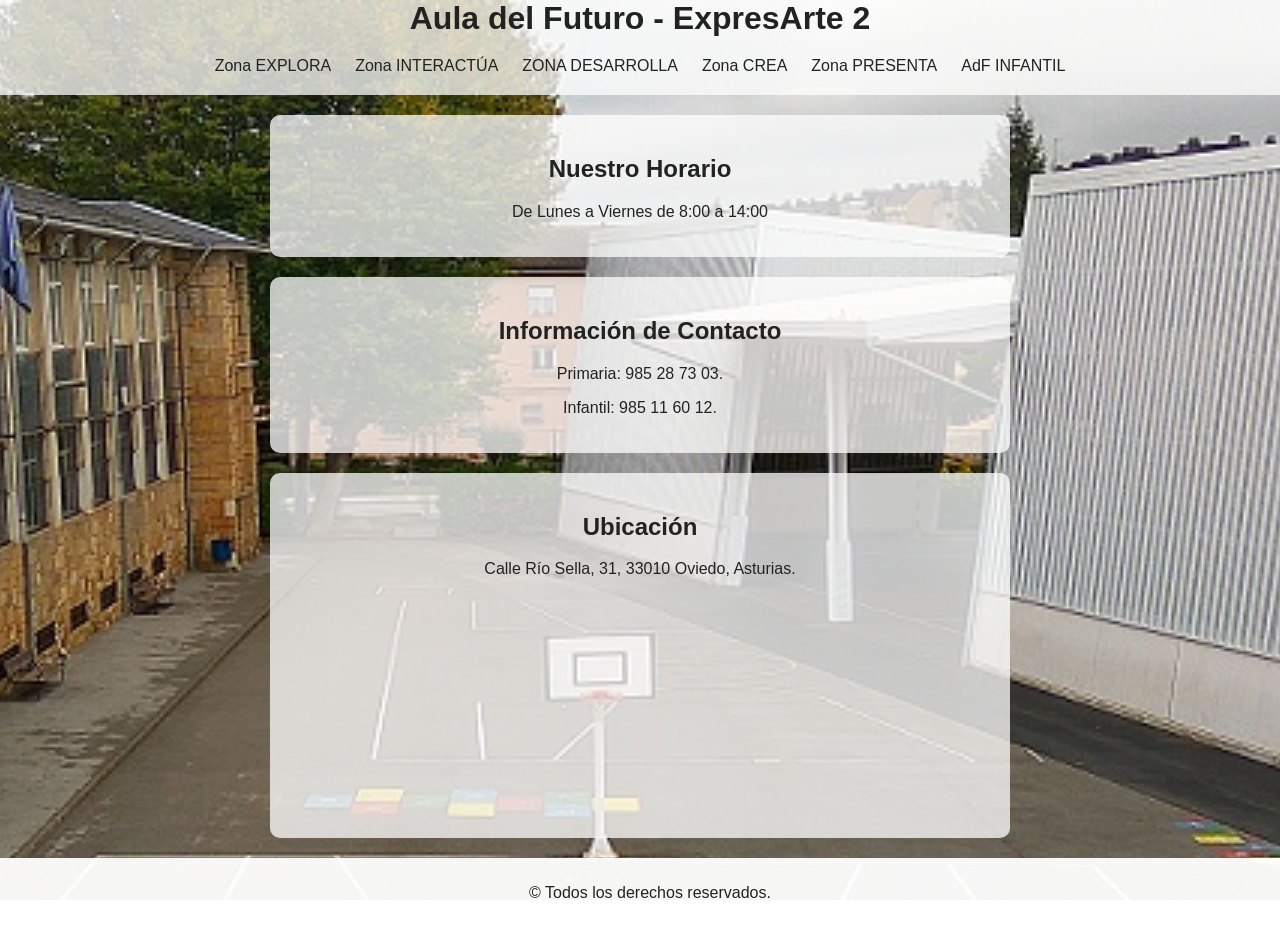
<file: index.html>
<!DOCTYPE html>
<html lang="en">
<head>
    <meta charset="UTF-8">
    <meta name="viewport" content="width=device-width, initial-scale=1.0">
    <title>Indice</title>
    <link rel="stylesheet" href="../css/index.css">
</head>
<body>
    <h1>Aula del Futuro - ExpresArte 2</h1>
    <nav>
        <a href="../html/z_explora.html">Zona EXPLORA</a>
        <a href="../html/z_Interactua.html">Zona INTERACTÚA</a>
        <a href="../html/desarrolla.html">ZONA DESARROLLA</a>
        <a href="../html/crea.html">Zona CREA</a>
        <a href="../html/presenta.html">Zona PRESENTA</a>
        <a href="../html/infantil.html">AdF INFANTIL</a>
    </nav>
    <main>
        <section>
            <article class="Horario">
            <h2>Nuestro Horario</h2>
            <p>De Lunes a Viernes de 8:00 a 14:00</p>
            </article>
            
            <article class="Contacto">
                <h2>Información de Contacto</h2>
                <p>Primaria: 985 28 73 03.</p>
                <p>Infantil: 985 11 60 12.</p>
            </article>
            <article class="Ubicacion">
                <h2>Ubicación</h2>
                <p>Calle Río Sella, 31, 33010 Oviedo, Asturias.</p>
                 <iframe 
                    src="https://www.google.com/maps?q=Calle+Río+Sella+31+Oviedo+Asturias&output=embed"
                    width="300" 
                    height="220" 
                    style="border:0;" 
                    allowfullscreen="" 
                    loading="lazy">
                </iframe>
            </article>
        </section>
    </main>
    <footer><p>&copy; Todos los derechos reservados.</p></footer>
</body>
</html>
</file>
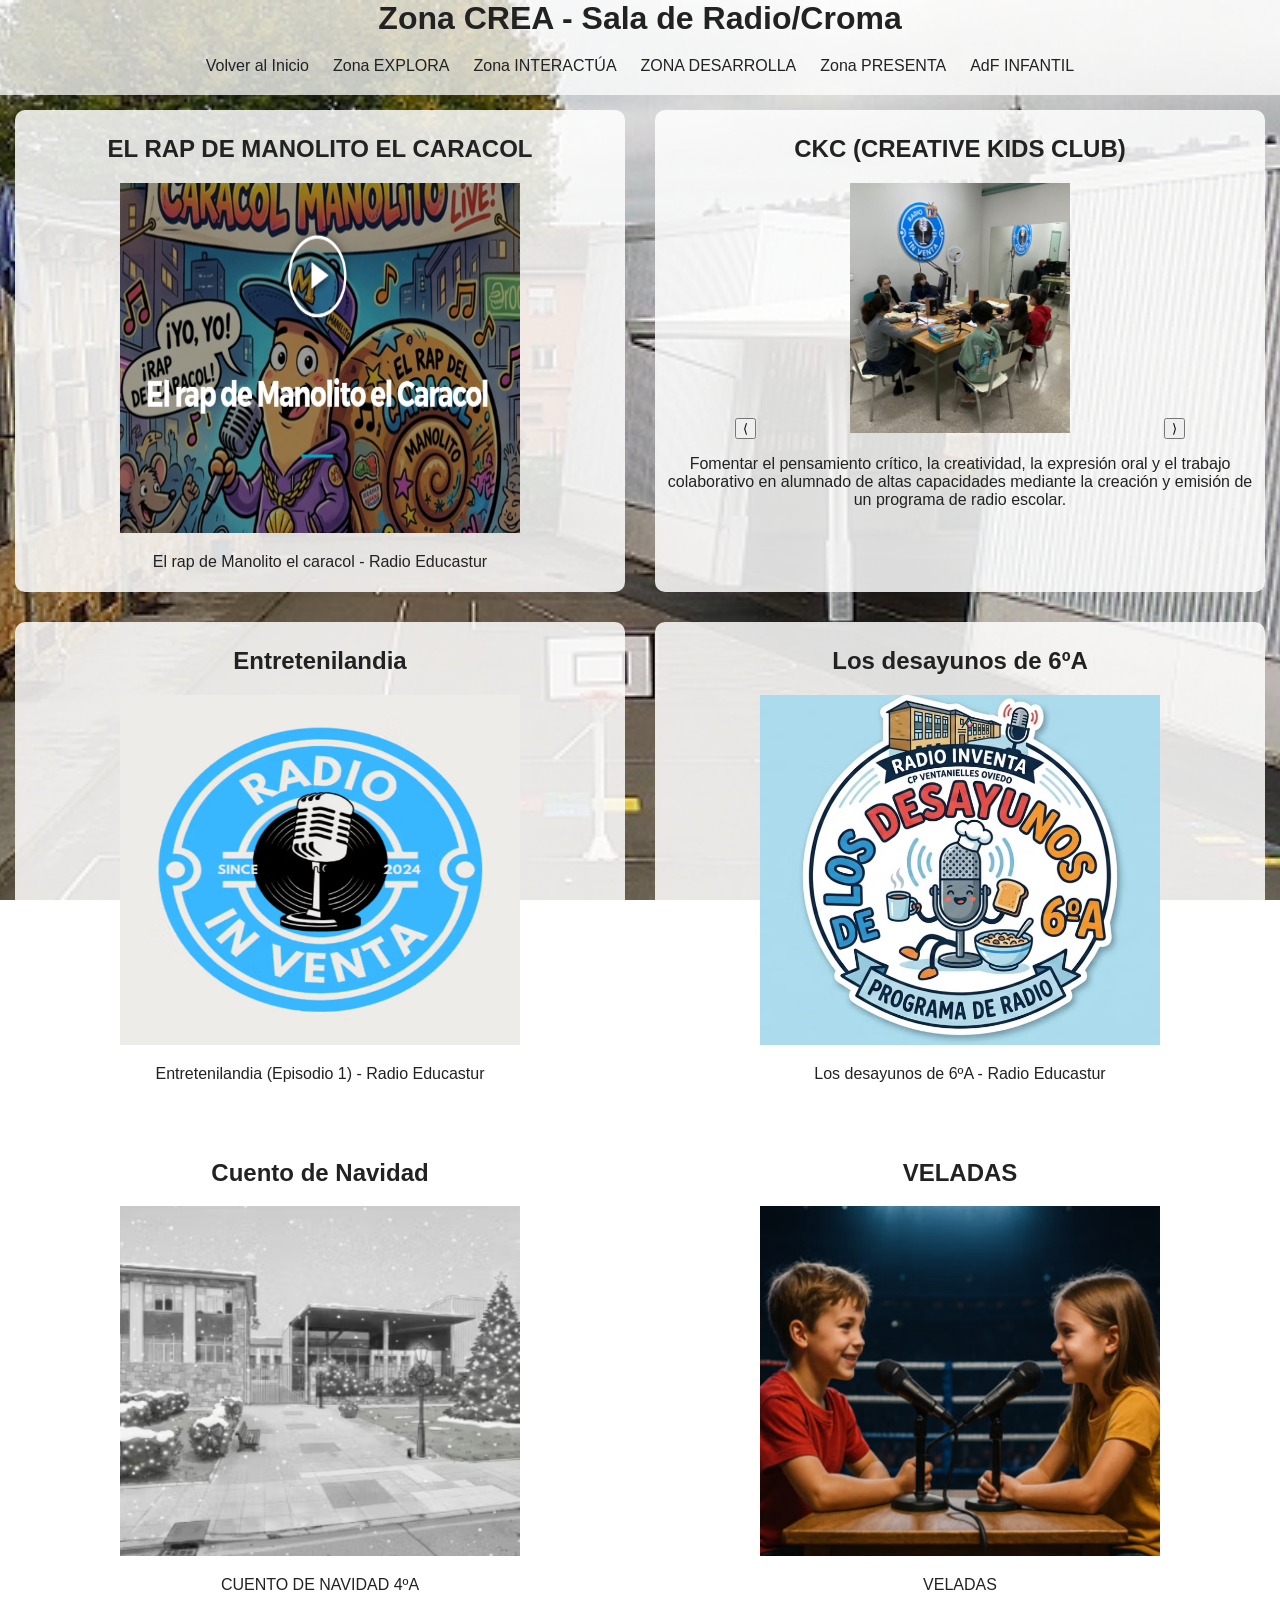
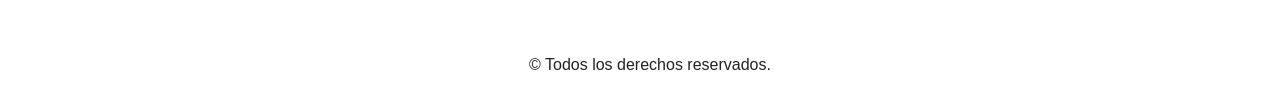
<file: html/crea.html>
<!DOCTYPE html>
<html lang="en">
<head>
    <meta charset="UTF-8">
    <meta name="viewport" content="width=device-width, initial-scale=1.0">
    <title>Zona CREA</title>
    <link rel="stylesheet" href="../css/crea.css">
</head>
<body>
    <h1>Zona CREA - Sala de Radio/Croma</h1>
    <nav>
         <a href="../index.html">Volver al Inicio</a>
        <a href="../html/z_explora.html">Zona EXPLORA</a>
        <a href="../html/z_Interactua.html">Zona INTERACTÚA</a>
        <a href="../html/desarrolla.html">ZONA DESARROLLA</a>
        <a href="../html/presenta.html">Zona PRESENTA</a>
        <a href="../html/infantil.html">AdF INFANTIL</a>
    </nav>
    <main>
        <section>
            <article class="rap">
            <h2>EL RAP DE MANOLITO EL CARACOL</h2>
            <img class="rap_img" src="../img/rap.png" alt="rap">
            <a class="enlace" href="https://radio.educastur.es/portada/-/asset_publisher/l5kmBWzP5NCb/content/el-rap-de-manolito-el-caracol?_com_liferay_asset_publisher_web_portlet_AssetPublisherPortlet_INSTANCE_l5kmBWzP5NCb_assetEntryId=28760512&_com_liferay_asset_publisher_web_portlet_AssetPublisherPortlet_INSTANCE_l5kmBWzP5NCb_redirect=https%3A%2F%2Fradio.educastur.es%2Fportada%3Fp_p_id%3Dcom_liferay_asset_publisher_web_portlet_AssetPublisherPortlet_INSTANCE_l5kmBWzP5NCb%26p_p_lifecycle%3D0%26p_p_state%3Dnormal%26p_p_mode%3Dview%26_com_liferay_asset_publisher_web_portlet_AssetPublisherPortlet_INSTANCE_l5kmBWzP5NCb_cur%3D0%26p_r_p_resetCur%3Dfalse%26_com_liferay_asset_publisher_web_portlet_AssetPublisherPortlet_INSTANCE_l5kmBWzP5NCb_assetEntryId%3D28760512">
            <p>El rap de Manolito el caracol - Radio Educastur</p></a>
            </article>
            
            <article class="CKC">
                <h2>CKC (CREATIVE KIDS CLUB)</h2>
                <div class="carrusel">
                    <button onclick="anterior('ckc')">⟨</button>

                    <img id="ckc" src="../img/ckc.png" alt="Imagen RA" class="carrusel img">

                    <button onclick="siguiente('ckc')">⟩</button>
                </div>
                <p>Fomentar el pensamiento crítico, la creatividad, la expresión oral y el trabajo colaborativo en alumnado
                de altas capacidades mediante la creación y emisión de un programa de radio escolar.</p>
            </article>
            <article class="Entretenilandia">
                <h2>Entretenilandia</h2>
                <img class="radio" src="../img/radio.png" alt="radio">
                <a class="enlace" href="https://radio.educastur.es/portada/-/asset_publisher/l5kmBWzP5NCb/content/entretenilandia-episodio-1-?_com_liferay_asset_publisher_web_portlet_AssetPublisherPortlet_INSTANCE_l5kmBWzP5NCb_assetEntryId=28409168&_com_liferay_asset_publisher_web_portlet_AssetPublisherPortlet_INSTANCE_l5kmBWzP5NCb_redirect=https%3A%2F%2Fradio.educastur.es%2Fportada%3Fp_p_id%3Dcom_liferay_asset_publisher_web_portlet_AssetPublisherPortlet_INSTANCE_l5kmBWzP5NCb%26p_p_lifecycle%3D0%26p_p_state%3Dnormal%26p_p_mode%3Dview%26_com_liferay_asset_publisher_web_portlet_AssetPublisherPortlet_INSTANCE_l5kmBWzP5NCb_cur%3D0%26p_r_p_resetCur%3Dfalse%26_com_liferay_asset_publisher_web_portlet_AssetPublisherPortlet_INSTANCE_l5kmBWzP5NCb_assetEntryId%3D28409168">
                <p>Entretenilandia (Episodio 1) - Radio Educastur</p></a>
            </article>
            <article class="desayunos">
                <h2>Los desayunos de 6ºA</h2>
                <img class="desayuno" src="../img/desayunos.png" alt="desayuno">
                <a class="enlace" href="https://radio.educastur.es/portada/-/asset_publisher/l5kmBWzP5NCb/content/los-desayunos-de-6%25C2%25BAa?_com_liferay_asset_publisher_web_portlet_AssetPublisherPortlet_INSTANCE_l5kmBWzP5NCb_assetEntryId=28529949&_com_liferay_asset_publisher_web_portlet_AssetPublisherPortlet_INSTANCE_l5kmBWzP5NCb_redirect=https%3A%2F%2Fradio.educastur.es%2Fportada%3Fp_p_id%3Dcom_liferay_asset_publisher_web_portlet_AssetPublisherPortlet_INSTANCE_l5kmBWzP5NCb%26p_p_lifecycle%3D0%26p_p_state%3Dnormal%26p_p_mode%3Dview%26_com_liferay_asset_publisher_web_portlet_AssetPublisherPortlet_INSTANCE_l5kmBWzP5NCb_cur%3D0%26p_r_p_resetCur%3Dfalse%26_com_liferay_asset_publisher_web_portlet_AssetPublisherPortlet_INSTANCE_l5kmBWzP5NCb_assetEntryId%3D28529949">
                <p>Los desayunos de 6ºA - Radio Educastur</p></a>
            </article>
            <article class="Cuento">
                <h2>Cuento de Navidad </h2>
                <img class="navidad" src="../img/navidad.png" alt="navidad">
                <a class="enlace" href="https://open.spotify.com/episode/4K4bvYZefkEVW4O3USwNja?si=2P_1UPYJQoK0Ma5bK2x0WA&nd=1&dlsi=830cae9fd0a14a38"><p>CUENTO DE NAVIDAD 4ºA</p></a>
                
            </article>
            <article class="VELADAS">
                <h2>VELADAS</h2>
                <img class="velada" src="../img/velada.png" alt="velada">
                <a class="enlace" href="https://open.spotify.com/episode/1Y3oKV9fwUjy8r3nxqeKuG?si=JiBHoo9uSd-aOX02hAybuw&nd=1&dlsi=418b1c6551c040cf">
                <p>VELADAS</p></a>
            </article>
        </section>
    </main>
    <footer><p>&copy; Todos los derechos reservados.</p></footer>
    <script>
const imagenes = {
  ckc: [
    "../img/ckc.png",
    "../img/ckc2.png",
  ]
};

const indices = {
  ckc: 0
};

function siguiente(id) {
  indices[id]++;
  if (indices[id] >= imagenes[id].length) {
    indices[id] = 0;
  }
  document.getElementById(id).src = imagenes[id][indices[id]];
}

function anterior(id) {
  indices[id]--;
  if (indices[id] < 0) {
    indices[id] = imagenes[id].length - 1;
  }
  document.getElementById(id).src = imagenes[id][indices[id]];
}
</script>
</body>
</html>
</file>
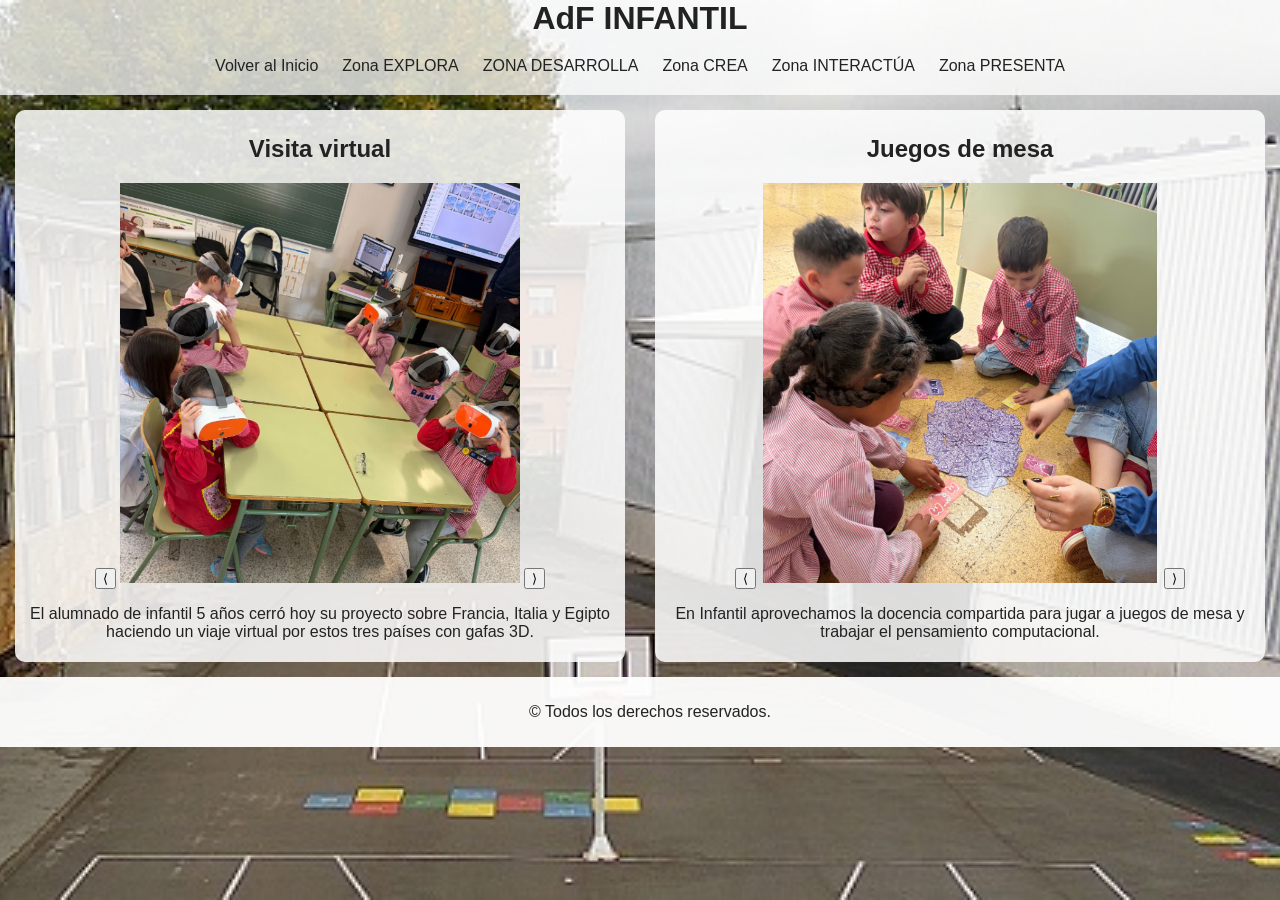
<file: html/infantil.html>
<!DOCTYPE html>
<html lang="en">
<head>
    <meta charset="UTF-8">
    <meta name="viewport" content="width=device-width, initial-scale=1.0">
    <title>AdF INFANTIL</title>
    <link rel="stylesheet" href="../css/infantil.css">
</head>
<body>
    
    <h1>AdF INFANTIL</h1>
    <nav>
        <a href="../index.html">Volver al Inicio</a>
        <a href="../html/z_explora.html">Zona EXPLORA</a>
        <a href="../html/desarrolla.html">ZONA DESARROLLA</a>
        <a href="../html/crea.html">Zona CREA</a>
        <a href="../html/z_Interactua.html">Zona INTERACTÚA</a>
        <a href="../html/presenta.html">Zona PRESENTA</a>
    </nav>
    <main>
        <section>
            <article class="visita">
                <h2>Visita virtual</h2>
                 <div class="carrusel">
                    <button onclick="anterior('vi')">⟨</button>

                    <img id="vi" src="../img/visita.png" alt="Imagen" class="carrusel img">

                    <button onclick="siguiente('vi')">⟩</button>
                </div>
                <p>El alumnado de infantil 5 años cerró hoy su proyecto sobre Francia, Italia y Egipto haciendo un viaje virtual
                por estos tres países con gafas 3D.</p>
                    
            </article>
            <article class="juegos">
                <h2>Juegos de mesa</h2>
                <div class="carrusel">
                    <button onclick="anterior2('ju')">⟨</button>

                    <img id="ju" src="../img/juegos.png" alt="Imagen" class="carrusel img">

                    <button onclick="siguiente2('ju')">⟩</button>
                </div>
                <p>En Infantil aprovechamos la docencia compartida para jugar a juegos de mesa y trabajar el pensamiento computacional.</p>
            </article>    
        </section>
    </main>
    <footer><p>&copy; Todos los derechos reservados.</p></footer>
    <script>
const imagenes = {
  vi: [
    "../img/visita.png",
    "../img/visita1.png",
    "../img/visita2.png",
    "../img/visita3.png"
  ]
};

const indices = {
  vi: 0
};
function siguiente(id) {
  indices[id]++;
  if (indices[id] >= imagenes[id].length) {
    indices[id] = 0;
  }
  document.getElementById(id).src = imagenes[id][indices[id]];
}

function anterior(id) {
  indices[id]--;
  if (indices[id] < 0) {
    indices[id] = imagenes[id].length - 1;
  }
  document.getElementById(id).src = imagenes[id][indices[id]];
}
</script>
<script>
const imagenes2 = {
  ju: [
    "../img/juegos.png",
    "../img/juegos1.png",
    "../img/juegos2.png"
  ]
};

const indices2 = {
  ju: 0
};

function siguiente2(id) {
  indices2[id]++;
  if (indices2[id] >= imagenes2[id].length) {
    indices2[id] = 0;
  }
  document.getElementById(id).src = imagenes2[id][indices2[id]];
}

function anterior2(id) {
  indices2[id]--;
  if (indices2[id] < 0) {
    indices2[id] = imagenes2[id].length - 1;
  }
  document.getElementById(id).src = imagenes2[id][indices2[id]];
}
</script>
    
</body>
</html>
</file>
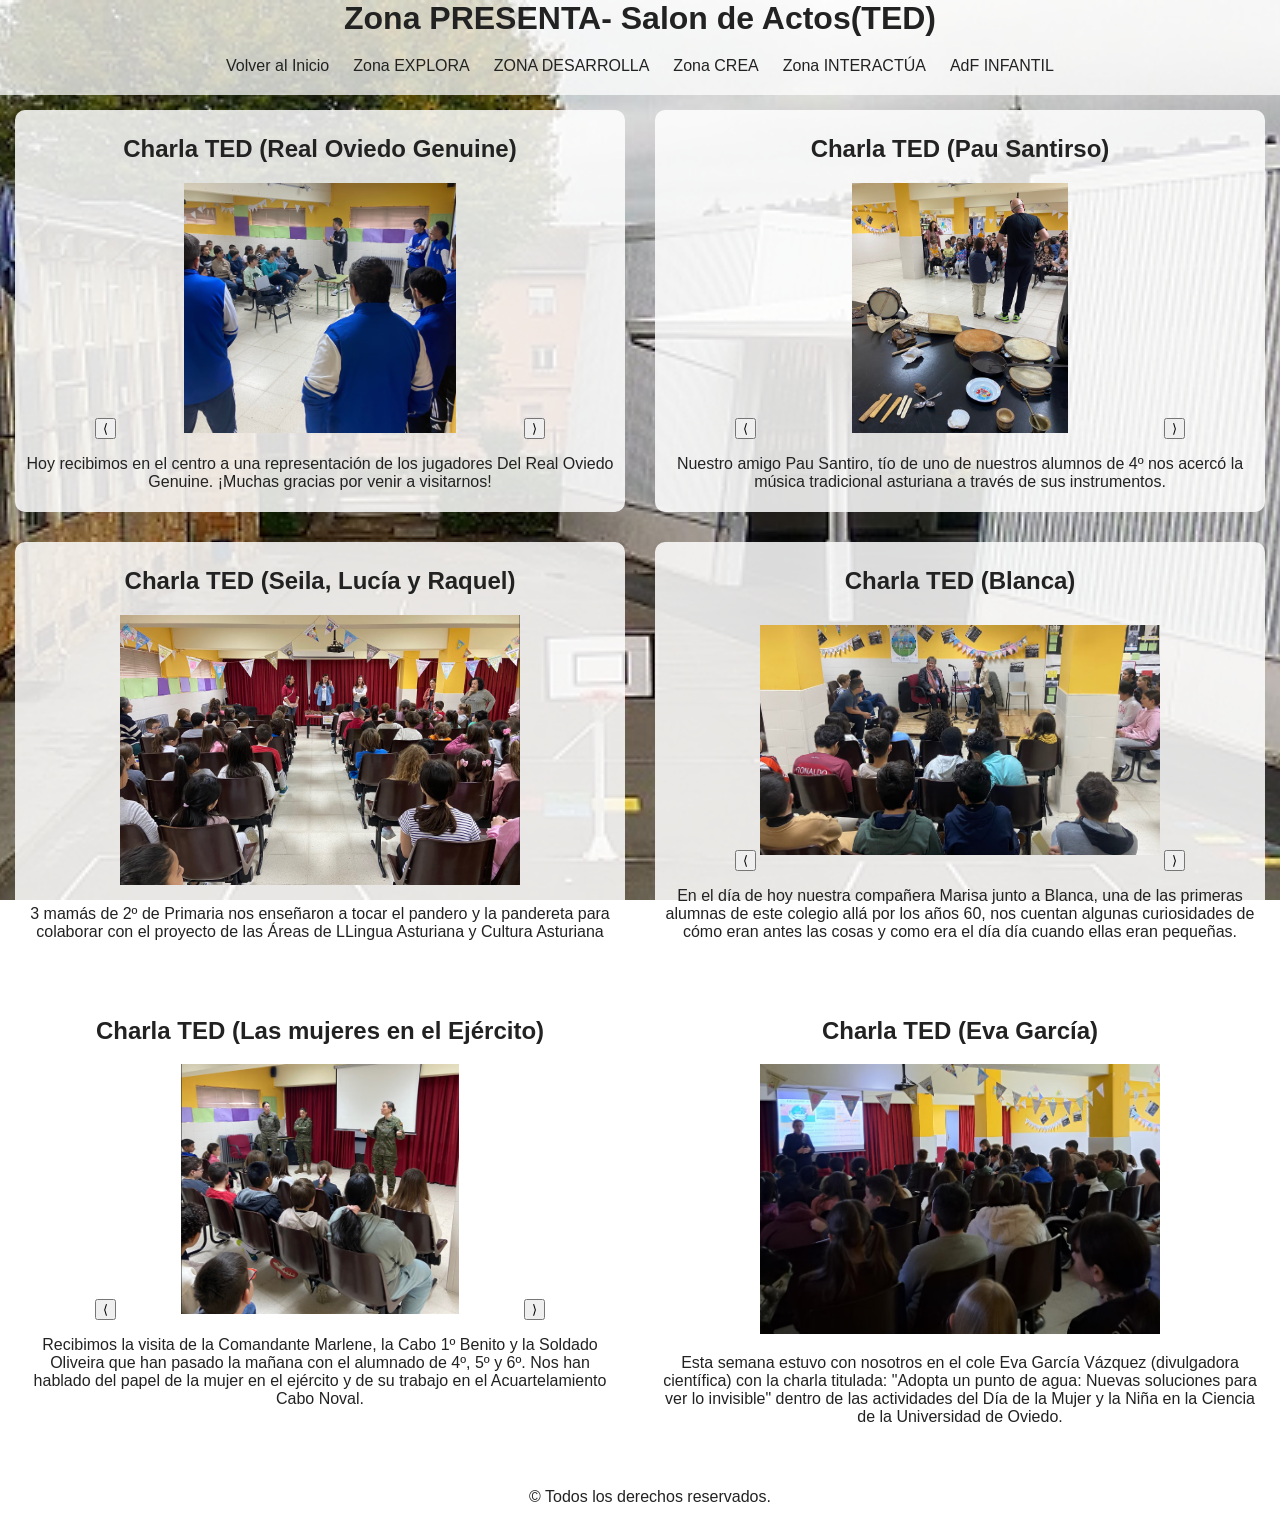
<file: html/presenta.html>
<!DOCTYPE html>
<html lang="en">
<head>
    <meta charset="UTF-8">
    <meta name="viewport" content="width=device-width, initial-scale=1.0">
    <title>Zona PRESENTA</title>
    <link rel="stylesheet" href="../css/presenta.css">
</head>
<body>
    <h1>Zona PRESENTA- Salon de Actos(TED)</h1>
    <nav>  
        <a href="../index.html">Volver al Inicio</a>
        <a href="../html/z_explora.html">Zona EXPLORA</a>
        <a href="../html/desarrolla.html">ZONA DESARROLLA</a>
        <a href="../html/crea.html">Zona CREA</a>
        <a href="../html/z_Interactua.html">Zona INTERACTÚA</a>
        <a href="../html/infantil.html">AdF INFANTIL</a>
    </nav>
    <main>
        <section>
            <article class="genuine">
                <h2>Charla TED (Real Oviedo Genuine)</h2>
                 <div class="carrusel">
                    <button onclick="anterior('ch')">⟨</button>

                    <img id="ch" src="../img/genunine.png" alt="Imagen" class="carrusel img">

                    <button onclick="siguiente('ch')">⟩</button>
                </div>
                <p>Hoy recibimos en el centro a una representación de los jugadores Del Real Oviedo Genuine.
                ¡Muchas gracias por venir a visitarnos!</p>
                    
            </article>
            <article class="santirso">
                <h2>Charla TED (Pau Santirso)</h2>
                <div class="carrusel">
                    <button onclick="anterior2('sa')">⟨</button>

                    <img id="sa" src="../img/santirso.png" alt="Imagen" class="carrusel img">

                    <button onclick="siguiente2('sa')">⟩</button>
                </div>
                <p>Nuestro amigo Pau Santiro, tío de uno de nuestros alumnos de 4º nos acercó la música tradicional asturiana a través de sus instrumentos.</p>
            </article>
            <article class="C_TED">
                <h2>Charla TED (Seila, Lucía y Raquel)</h2>
                <img class="img_Ted" src="../img/TED.png" alt="Imagen">
                <p>3 mamás de 2º de Primaria nos enseñaron a tocar el pandero y la pandereta para colaborar con el proyecto de las Áreas de LLingua Asturiana y Cultura Asturiana</p>
            </article>
            <article class="blanca">
                <h2>Charla TED (Blanca)</h2>
                <div class="carrusel">
                    <button onclick="anterior3('bl')">⟨</button>

                    <img id="bl" src="../img/Blanca.png" alt="Imagen" class="carrusel img">

                    <button onclick="siguiente3('bl')">⟩</button>
                </div>
                <p>En el día de hoy nuestra compañera Marisa junto a Blanca, una de las primeras alumnas de este colegio
                 allá por los años 60, nos cuentan algunas curiosidades de cómo eran antes las cosas y como era el día día cuando
                ellas eran pequeñas.</p>
            </article>
            <article class="ejercito">
                <h2>Charla TED (Las mujeres en el Ejército)</h2>
                <div class="carrusel">
                    <button onclick="anterior4('ej')">⟨</button>

                    <img id="ej" src="../img/ejercito.png" alt="Imagen" class="carrusel img">

                    <button onclick="siguiente4('ej')">⟩</button>
                </div>
                <p>Recibimos la visita de la Comandante Marlene, la Cabo 1º Benito y la Soldado Oliveira que han pasado la mañana con el alumnado de 4º, 5º y 6º.  
                Nos han hablado del papel de la mujer en el ejército y de su trabajo en el Acuartelamiento Cabo Noval.</p>
            </article>
            <article class="eva">
                <h2>Charla TED (Eva García)</h2>
                    <img src="../img/eva.png" alt="Imagen" class="eva_img">
                <p>Esta semana estuvo con nosotros en el cole Eva García Vázquez (divulgadora científica) con la charla titulada:
                "Adopta un punto de agua: Nuevas soluciones para ver lo invisible" dentro de las actividades del Día de la Mujer
                y la Niña en la Ciencia de la Universidad de Oviedo.</p>
            </article>
        </section>
    </main>
    <footer><p>&copy; Todos los derechos reservados.</p></footer>
    <script>
    const imagenes = {
  ch: [
    "../img/genunine.png",
    "../img/genuine1.png",
    "../img/genuine2.png"
  ]
};

const indices = {
  ch: 0
};

function siguiente(id) {
  indices[id]++;
  if (indices[id] >= imagenes[id].length) {
    indices[id] = 0;
  }
  document.getElementById(id).src = imagenes[id][indices[id]];
}

function anterior(id) {
  indices[id]--;
  if (indices[id] < 0) {
    indices[id] = imagenes[id].length - 1;
  }
  document.getElementById(id).src = imagenes[id][indices[id]];
}
const imagenes2 = {
  sa: [
    "../img/santirso.png",
    "../img/santirso1.png"
  ]
};

const indices2 = {
  sa: 0
};

function siguiente2(id) {
  indices2[id]++;
  if (indices2[id] >= imagenes2[id].length) {
    indices2[id] = 0;
  }
  document.getElementById(id).src = imagenes2[id][indices2[id]];
}

function anterior2(id) {
  indices2[id]--;
  if (indices2[id] < 0) {
    indices2[id] = imagenes2[id].length - 1;
  }
  document.getElementById(id).src = imagenes2[id][indices2[id]];
}
const imagenes3 = {
  bl: [
    "../img/Blanca.png",
    "../img/Blanca1.png"
  ]
};

const indices3 = {
  bl: 0
};

function siguiente3(id) {
  indices3[id]++;
  if (indices3[id] >= imagenes3[id].length) {
    indices3[id] = 0;
  }
  document.getElementById(id).src = imagenes3[id][indices3[id]];
}

function anterior3(id) {
  indices3[id]--;
  if (indices3[id] < 0) {
    indices3[id] = imagenes3[id].length - 1;
  }
  document.getElementById(id).src = imagenes3[id][indices3[id]];
}
const imagenes4 = {
  ej: [
    "../img/ejercito.png",
    "../img/ejercito1.png",
  ]
};

const indices4 = {
  ej: 0
};

function siguiente4(id) {
  indices4[id]++;
  if (indices4[id] >= imagenes4[id].length) {
    indices4[id] = 0;
  }
  document.getElementById(id).src = imagenes4[id][indices4[id]];
}

function anterior4(id) {
  indices4[id]--;
  if (indices4[id] < 0) {
    indices4[id] = imagenes4[id].length - 1;
  }
  document.getElementById(id).src = imagenes4[id][indices4[id]];
}
</script>
    
</body>
</html>
</file>
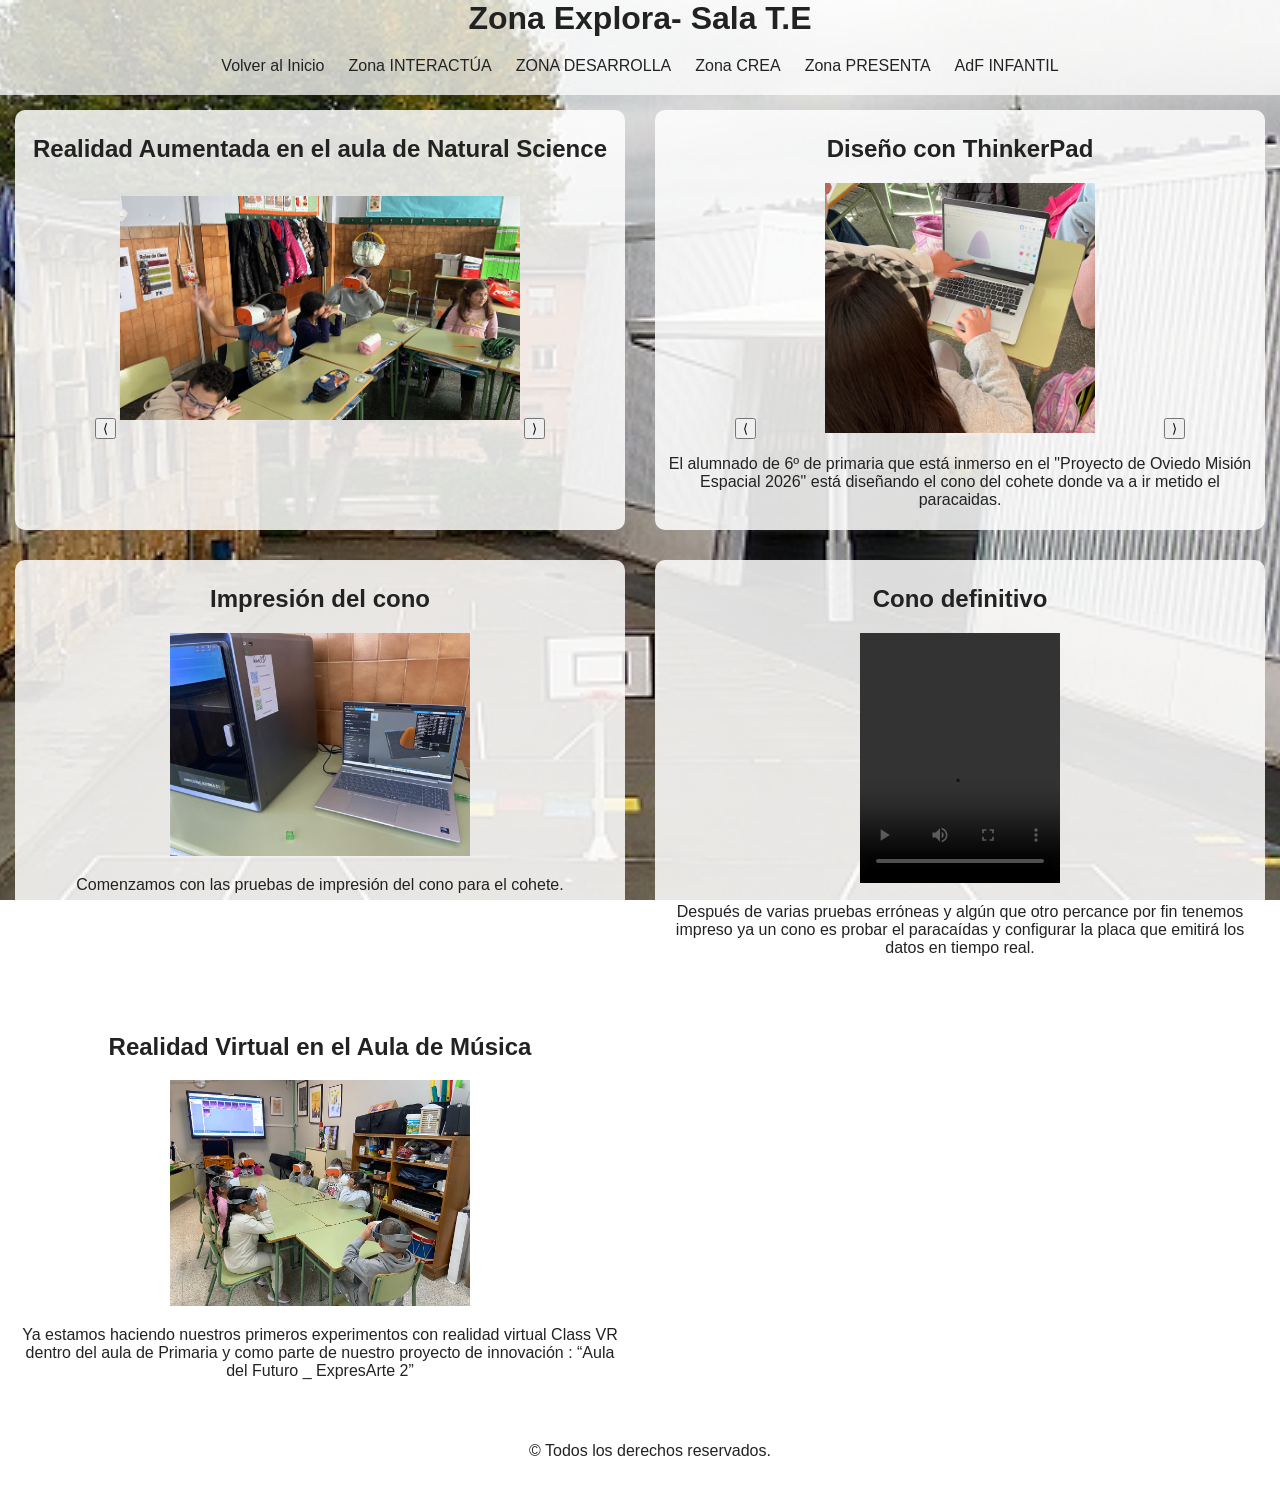
<file: html/z_explora.html>
<!DOCTYPE html>
<html lang="en">
<head>
    <meta charset="UTF-8">
    <meta name="viewport" content="width=device-width, initial-scale=1.0">
    <title>Zona Explora</title>
    <link rel="stylesheet" href="../css/explora.css">
</head>
<body>
    <h1>Zona Explora- Sala T.E</h1>
    <nav>
        <a href="../index.html">Volver al Inicio</a>
        <a href="../html/z_Interactua.html">Zona INTERACTÚA</a>
        <a href="../html/desarrolla.html">ZONA DESARROLLA</a>
        <a href="../html/crea.html">Zona CREA</a>
        <a href="../html/presenta.html">Zona PRESENTA</a>
        <a href="../html/infantil.html">AdF INFANTIL</a>
    </nav>
    <main>
        <section>
            <article class="rAumentada">
                <h2>Realidad Aumentada en el aula de Natural Science</h2>
                 <div class="carrusel">
                    <button onclick="anterior('ra')">⟨</button>

                    <img id="ra" src="../img/ra1.png" alt="Imagen RA" class="carrusel img">

                    <button onclick="siguiente('ra')">⟩</button>
                </div>
                    
            </article>
            <article class="ThinkerPad">
                <h2>Diseño con ThinkerPad</h2>
                <div class="carrusel">
                    <button onclick="anterior2('th')">⟨</button>

                    <img id="th" src="../img/thinkerpad.png" alt="Imagen" class="carrusel img">

                    <button onclick="siguiente2('th')">⟩</button>
                </div>
                <p>El alumnado de 6º de primaria que está inmerso en el "Proyecto de Oviedo Misión Espacial 2026"
                está diseñando el cono del cohete donde va a ir metido el paracaidas.</p>
            </article>
            <article class="Impresion">
                <h2>Impresión del cono</h2>
                <img src="../img/impresora.png" alt="Impresión del cono" class="cono">
                <p>Comenzamos con las pruebas de impresión del cono para el cohete.</p>
            </article>
            <article class="Cono">
                <h2>Cono definitivo</h2>
                <video controls width="200" height="250">
                <source src="../videos/cono.mp4" type="video/mp4" class="video">
                </video>
                <p>Después de varias pruebas erróneas y algún que otro percance por fin tenemos impreso ya un cono 
                 es probar el paracaídas y configurar la placa que emitirá los datos en tiempo real.</p>
            </article>
            <article class="rVirtual">
                <h2>Realidad Virtual en el Aula de Música</h2>
                <img src="../img/r_Virtual.png" alt="Realidad Virtual en el Aula de Música" class="r_Virtualfoto">
                <p>Ya estamos haciendo nuestros primeros experimentos con realidad virtual Class VR 
                dentro del aula de Primaria y como parte de nuestro proyecto de innovación :   “Aula del Futuro _ ExpresArte 2”</p>
            </article>
        </section>
    </main>
    <footer><p>&copy; Todos los derechos reservados.</p></footer>
    <script>
const imagenes = {
  ra: [
    "../img/ra1.png",
    "../img/ra2.png",
    "../img/ra3.png"
  ]
};

const indices = {
  ra: 0
};

function siguiente(id) {
  indices[id]++;
  if (indices[id] >= imagenes[id].length) {
    indices[id] = 0;
  }
  document.getElementById(id).src = imagenes[id][indices[id]];
}

function anterior(id) {
  indices[id]--;
  if (indices[id] < 0) {
    indices[id] = imagenes[id].length - 1;
  }
  document.getElementById(id).src = imagenes[id][indices[id]];
}
</script>
<script>
const imagenes2 = {
  th: [
    "../img/thinkerpad.png",
    "../img/thinkerpad1.png",
    "../img/thinkerpad2.png"
  ]
};

const indices2 = {
  th: 0
};

function siguiente2(id) {
  indices2[id]++;
  if (indices2[id] >= imagenes2[id].length) {
    indices2[id] = 0;
  }
  document.getElementById(id).src = imagenes2[id][indices2[id]];
}

function anterior2(id) {
  indices2[id]--;
  if (indices2[id] < 0) {
    indices2[id] = imagenes2[id].length - 1;
  }
  document.getElementById(id).src = imagenes2[id][indices2[id]];
}
</script>
</body>
</html>
</file>
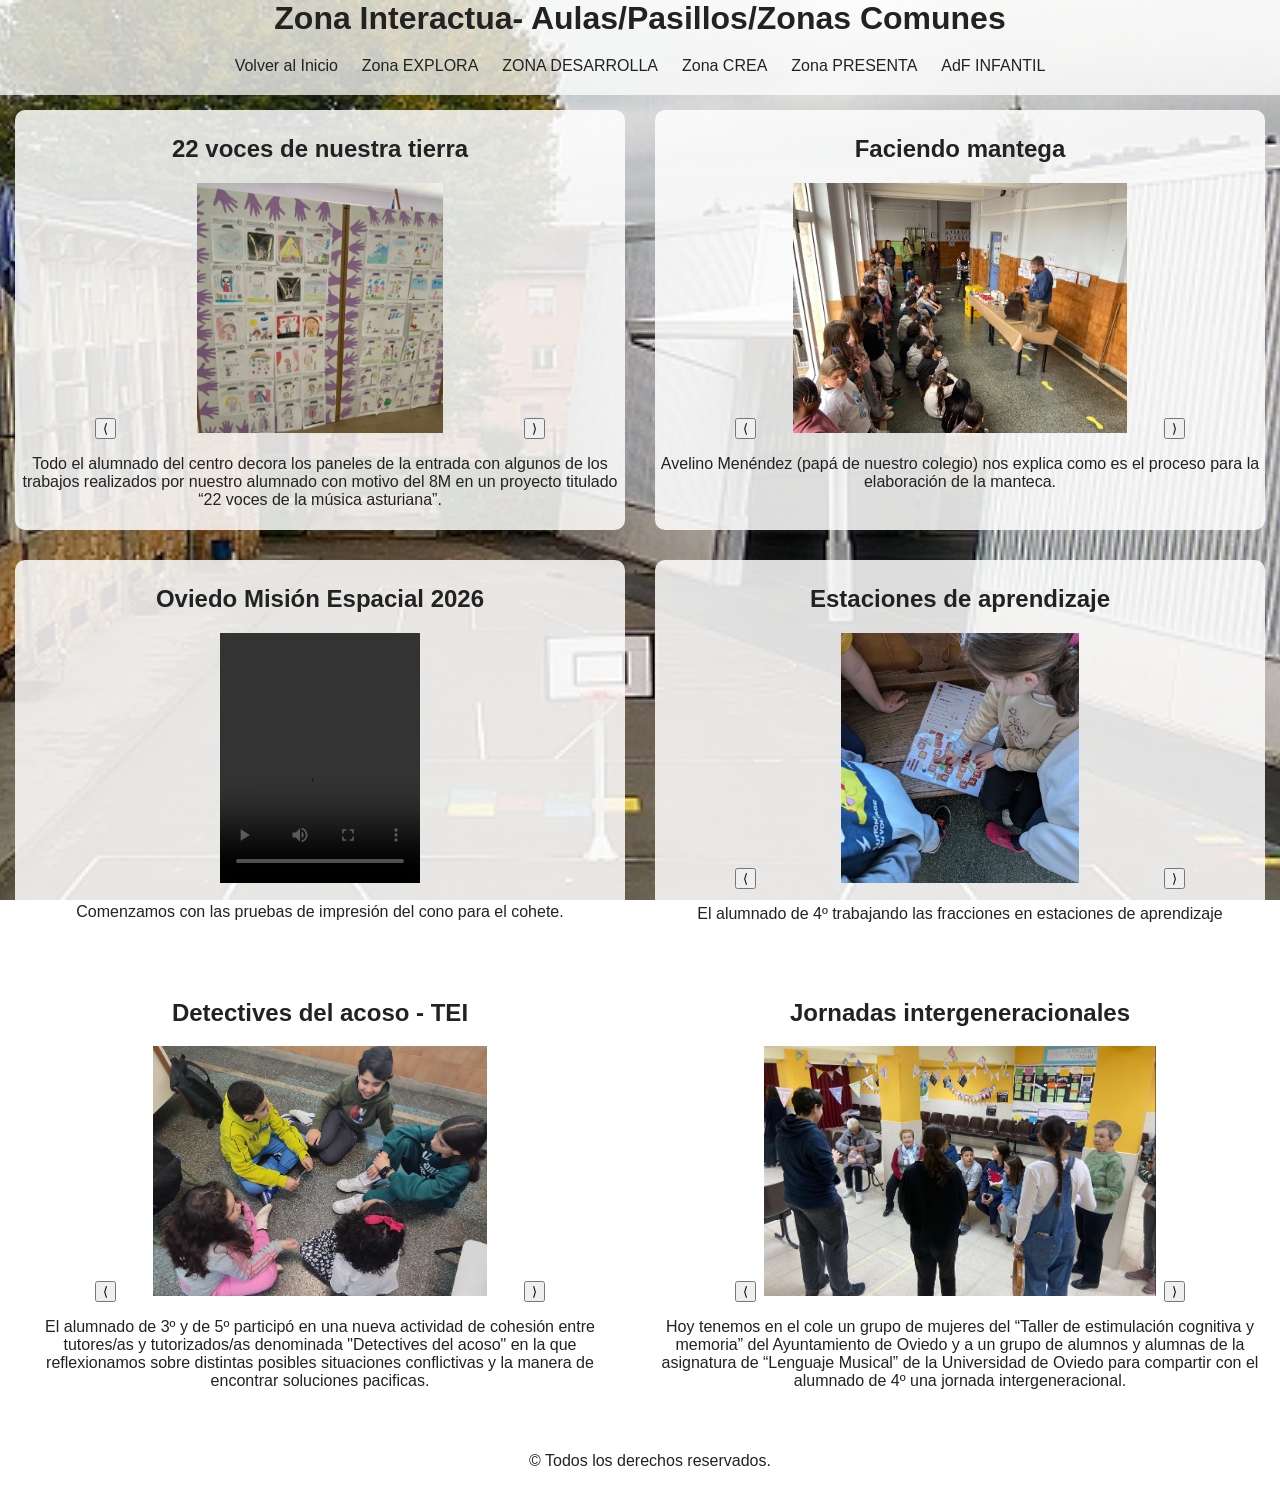
<file: html/z_Interactua.html>
<!DOCTYPE html>
<html lang="en">
<head>
    <meta charset="UTF-8">
    <meta name="viewport" content="width=device-width, initial-scale=1.0">
    <title>Zona Interactua</title>
    <link rel="stylesheet" href="../css/interactua.css">
</head>
<body>
    <h1>Zona Interactua- Aulas/Pasillos/Zonas Comunes</h1>
    <nav>  
        <a href="../index.html">Volver al Inicio</a>
        <a href="../html/z_explora.html">Zona EXPLORA</a>
        <a href="../html/desarrolla.html">ZONA DESARROLLA</a>
        <a href="../html/crea.html">Zona CREA</a>
        <a href="../html/presenta.html">Zona PRESENTA</a>
        <a href="../html/infantil.html">AdF INFANTIL</a>
    </nav>
    <main>
        <section>
            <article class="voces">
                <h2>22 voces de nuestra tierra</h2>
                 <div class="carrusel">
                    <button onclick="anterior('vo')">⟨</button>

                    <img id="vo" src="../img/voces.png" alt="Imagen" class="carrusel img">

                    <button onclick="siguiente('vo')">⟩</button>
                </div>
                <p>Todo el alumnado del centro decora los paneles de la entrada con algunos de los trabajos realizados
                 por nuestro alumnado con motivo del 8M en un proyecto titulado “22 voces de la música asturiana”.</p>
                    
            </article>
            <article class="mantega">
                <h2>Faciendo mantega</h2>
                <div class="carrusel">
                    <button onclick="anterior2('mt')">⟨</button>

                    <img id="mt" src="../img/manteca.png" alt="Imagen" class="carrusel img">

                    <button onclick="siguiente2('mt')">⟩</button>
                </div>
                <p>Avelino Menéndez (papá de nuestro colegio) nos explica como es el proceso para la elaboración de la manteca.</p>
            </article>
            <article class="Misión_Espacial">
                <h2>Oviedo Misión Espacial 2026</h2>
                <video controls width="200" height="250">
                <source src="../videos/misionEspacial.mp4" type="video/mp4" class="video">
                </video>
                <p>Comenzamos con las pruebas de impresión del cono para el cohete.</p>
            </article>
            <article class="aprendizaje">
                <h2>Estaciones de aprendizaje</h2>
                <div class="carrusel">
                    <button onclick="anterior3('ap')">⟨</button>

                    <img id="ap" src="../img/aprendizaje.png" alt="Imagen" class="carrusel img">

                    <button onclick="siguiente3('ap')">⟩</button>
                </div>
                <p>El alumnado de 4º trabajando las fracciones en estaciones de aprendizaje</p>
            </article>
            <article class="acoso">
                <h2>Detectives del acoso - TEI</h2>
                <div class="carrusel">
                    <button onclick="anterior4('ac')">⟨</button>

                    <img id="ac" src="../img/acoso.png" alt="Imagen" class="carrusel img">

                    <button onclick="siguiente4('ac')">⟩</button>
                </div>
                <p>El alumnado de 3º y de 5º participó en una nueva actividad de cohesión entre tutores/as y tutorizados/as denominada
                "Detectives del acoso" en la que reflexionamos sobre distintas posibles situaciones conflictivas y la manera de encontrar soluciones pacificas.</p>
            </article>
            <article class="Jornadas">
                <h2>Jornadas intergeneracionales</h2>
                <div class="carrusel">
                    <button onclick="anterior5('jo')">⟨</button>

                    <img id="jo" src="../img/jornada.png" alt="Imagen" class="carrusel img">

                    <button onclick="siguiente5('jo')">⟩</button>
                </div>
                <p>Hoy tenemos en el cole un grupo de mujeres del “Taller de estimulación cognitiva y memoria” del Ayuntamiento
                 de Oviedo y a un grupo de alumnos y alumnas de la asignatura de “Lenguaje Musical” de la Universidad de Oviedo
                para compartir con el alumnado de 4º una jornada intergeneracional.</p>
            </article>
        </section>
    </main>
    <footer><p>&copy; Todos los derechos reservados.</p></footer>
    <script>
    const imagenes = {
  vo: [
    "../img/voces.png",
    "../img/voces1.png",
    "../img/voces2.png"
  ]
};

const indices = {
  vo: 0
};

function siguiente(id) {
  indices[id]++;
  if (indices[id] >= imagenes[id].length) {
    indices[id] = 0;
  }
  document.getElementById(id).src = imagenes[id][indices[id]];
}

function anterior(id) {
  indices[id]--;
  if (indices[id] < 0) {
    indices[id] = imagenes[id].length - 1;
  }
  document.getElementById(id).src = imagenes[id][indices[id]];
}
const imagenes2 = {
  mt: [
    "../img/manteca.png",
    "../img/manteca1.png",
    "../img/manteca2.png"
  ]
};

const indices2 = {
  mt: 0
};

function siguiente2(id) {
  indices2[id]++;
  if (indices2[id] >= imagenes2[id].length) {
    indices2[id] = 0;
  }
  document.getElementById(id).src = imagenes2[id][indices2[id]];
}

function anterior2(id) {
  indices2[id]--;
  if (indices2[id] < 0) {
    indices2[id] = imagenes2[id].length - 1;
  }
  document.getElementById(id).src = imagenes2[id][indices2[id]];
}
const imagenes3 = {
  ap: [
    "../img/aprendizaje.png",
    "../img/aprendizaje1.png",
    "../img/aprendizaje2.png"
  ]
};

const indices3 = {
  ap: 0
};

function siguiente3(id) {
  indices3[id]++;
  if (indices3[id] >= imagenes3[id].length) {
    indices3[id] = 0;
  }
  document.getElementById(id).src = imagenes3[id][indices3[id]];
}

function anterior3(id) {
  indices3[id]--;
  if (indices3[id] < 0) {
    indices3[id] = imagenes3[id].length - 1;
  }
  document.getElementById(id).src = imagenes3[id][indices3[id]];
}
const imagenes4 = {
  ac: [
    "../img/acoso.png",
    "../img/acoso1.png",
  ]
};

const indices4 = {
  ac: 0
};

function siguiente4(id) {
  indices4[id]++;
  if (indices4[id] >= imagenes4[id].length) {
    indices4[id] = 0;
  }
  document.getElementById(id).src = imagenes4[id][indices4[id]];
}

function anterior4(id) {
  indices4[id]--;
  if (indices4[id] < 0) {
    indices4[id] = imagenes4[id].length - 1;
  }
  document.getElementById(id).src = imagenes4[id][indices4[id]];
}
const imagenes5 = {
  jo: [
    "../img/jornada.png",
    "../img/jornada1.png",
  ]
};

const indices5 = {
  jo: 0
};

function siguiente5(id) {
  indices5[id]++;
  if (indices5[id] >= imagenes5[id].length) {
    indices5[id] = 0;
  }
  document.getElementById(id).src = imagenes5[id][indices5[id]];
}

function anterior5(id) {
  indices5[id]--;
  if (indices5[id] < 0) {
    indices5[id] = imagenes5[id].length - 1;
  }
  document.getElementById(id).src = imagenes5[id][indices5[id]];
}
</script>
</body>
</html>
</file>
<file: css/index.css>
html, body {
  height: 100%;
  margin: 0;
}
body {
  /*display: flex;
  flex-direction: column;*/
  background-image: url("../img/fotocole.jpg");
  background-size: cover;     
  background-position: center; 
  background-repeat: no-repeat;
  background-attachment: fixed;
}
h1 {
  text-align: center;
  font-family: sans-serif;
  color: #222;
  background-color: rgb(255, 255, 255,0.75);
  padding: 0;
  margin: 0;
}
nav{
  text-align: center;
  background-color: rgb(255, 255, 255,0.75);
  padding: 10px;
  
}
nav a{
  display: inline-block;
  padding: 10px;
  text-decoration: none;
  font-family: 'Franklin Gothic Medium', 'Arial Narrow', Arial, sans-serif;
  color: #222;
}
a:hover{
  color: rgb(119, 0, 230);
}
.Horario, .Contacto, .Ubicacion {
  text-align: center;
   font-family: 'Franklin Gothic Medium', 'Arial Narrow', Arial, sans-serif;
  color: #222;
  background-color: rgb(255, 255, 255,0.75);
  margin: 20px auto;
  width: 90%;
  max-width: 700px;
  padding: 20px;
  border-radius: 10px;
}

footer {
text-align: center;
 font-family: 'Franklin Gothic Medium', 'Arial Narrow', Arial, sans-serif;
  color: #222;
background-color: rgb(255, 255, 255,0.95);
  padding: 10px;
  width: 100%;
}
</file>
<file: css/crea.css>
html, body {
  height: 100%;
  margin: 0;
}
body {
  
  background-image: url("../img/fotocole.jpg");
  background-size: cover;     
  background-position: center; 
  background-repeat: no-repeat;
  background-attachment: fixed;
}
h1 {
  text-align: center;
  font-family: sans-serif;
  color: #222;
  background-color: rgb(255, 255, 255,0.75);
  padding: 0;
  margin: 0;
}
nav{
  text-align: center;
  background-color: rgb(255, 255, 255,0.75);
  padding: 10px;
  
}
nav a{
  display: inline-block;
  padding: 10px;
  text-decoration: none;
  font-family: 'Franklin Gothic Medium', 'Arial Narrow', Arial, sans-serif;
  color: #222;
}
a:hover{
  color: rgb(119, 0, 230);
}
section{
  display: grid;
  grid-template-columns: 1fr 1fr;
  width: 100%;
}
.rap,.CKC,.Entretenilandia,.desayunos,.Cuento,.VELADAS{
  background-color: rgb(255, 255, 255,0.85);
  padding: 5px;
  margin: 15px;
  text-align: center;
  font-family: 'Franklin Gothic Medium', 'Arial Narrow', Arial, sans-serif;
  color: #222;
  border-radius: 10px
}
.carrusel img {
  width: 100%;
  max-width: 400px;
  height: 250px;
  object-fit: contain;
}
.rap_img,.radio,.desayuno,.navidad,.velada{
  width: 100%;
  max-width: 400px;
  height: 350px;
}
.enlace{
  text-decoration: none;
  color: #222;
}
.enlace:hover{
  color: rgb(230, 0, 0);
}
footer {
text-align: center;
 font-family: 'Franklin Gothic Medium', 'Arial Narrow', Arial, sans-serif;
  color: #222;
background-color: rgb(255, 255, 255,0.95);
  padding: 10px;
  width: 100%;
}
</file>
<file: css/infantil.css>
html, body {
  height: 100%;
  margin: 0;
}
body {
  background-image: url("../img/fotocole.jpg");
  background-size: cover;     
  background-position: center; 
  background-repeat: no-repeat;
  background-attachment: fixed;
}
h1 {
  text-align: center;
  font-family: sans-serif;
  color: #222;
  background-color: rgb(255, 255, 255,0.75);
  padding: 0;
  margin: 0;
}
nav{
  text-align: center;
  background-color: rgb(255, 255, 255,0.75);
  padding: 10px;
  
}
nav a{
  display: inline-block;
  padding: 10px;
  text-decoration: none;
  font-family: 'Franklin Gothic Medium', 'Arial Narrow', Arial, sans-serif;
  color: #222;
}
a:hover{
  color: rgb(119, 0, 230);
}
section{
  display: grid;
  grid-template-columns: 1fr 1fr;
  width: 100%;
}
.visita,.juegos{
  background-color: rgb(255, 255, 255,0.85);
  padding: 5px;
  margin: 15px;
  text-align: center;
  font-family: 'Franklin Gothic Medium', 'Arial Narrow', Arial, sans-serif;
  color: #222;
  border-radius: 10px
}
.carrusel img {
  width: 100%;
  max-width: 400px;
  height: 400px;
  object-fit: contain;
}
footer {
text-align: center;
 font-family: 'Franklin Gothic Medium', 'Arial Narrow', Arial, sans-serif;
  color: #222;
background-color: rgb(255, 255, 255,0.95);
  padding: 10px;
  width: 100%;
}
</file>
<file: css/presenta.css>
html, body {
  height: 100%;
  margin: 0;
}
body {
  background-image: url("../img/fotocole.jpg");
  background-size: cover;     
  background-position: center; 
  background-repeat: no-repeat;
  background-attachment: fixed;
}
h1 {
  text-align: center;
  font-family: sans-serif;
  color: #222;
  background-color: rgb(255, 255, 255,0.75);
  padding: 0;
  margin: 0;
}
nav{
  text-align: center;
  background-color: rgb(255, 255, 255,0.75);
  padding: 10px;
  
}
nav a{
  display: inline-block;
  padding: 10px;
  text-decoration: none;
  font-family: 'Franklin Gothic Medium', 'Arial Narrow', Arial, sans-serif;
  color: #222;
}
a:hover{
  color: rgb(119, 0, 230);
}
section{
  display: grid;
  grid-template-columns: 1fr 1fr;
  width: 100%;
}
.genuine,.santirso,.C_TED,.blanca,.ejercito,.eva{
  background-color: rgb(255, 255, 255,0.85);
  padding: 5px;
  margin: 15px;
  text-align: center;
  font-family: 'Franklin Gothic Medium', 'Arial Narrow', Arial, sans-serif;
  color: #222;
  border-radius: 10px
}
.carrusel img {
  width: 100%;
  max-width: 400px;
  height: 250px;
  object-fit: contain;
}
.img_Ted,.eva_img {
  width: 100%;
  max-width: 400px;
  height: 270px;
}
footer {
text-align: center;
 font-family: 'Franklin Gothic Medium', 'Arial Narrow', Arial, sans-serif;
  color: #222;
background-color: rgb(255, 255, 255,0.95);
  padding: 10px;
  width: 100%;
}
</file>
<file: css/explora.css>
html, body {
  height: 100%;
  margin: 0;
}
body {
  background-image: url("../img/fotocole.jpg");
  background-size: cover;     
  background-position: center; 
  background-repeat: no-repeat;
  background-attachment: fixed;
}
h1 {
  text-align: center;
  font-family: sans-serif;
  color: #222;
  background-color: rgb(255, 255, 255,0.75);
  padding: 0;
  margin: 0;
}
nav{
  text-align: center;
  background-color: rgb(255, 255, 255,0.75);
  padding: 10px;
  
}
nav a{
  display: inline-block;
  padding: 10px;
  text-decoration: none;
  font-family: 'Franklin Gothic Medium', 'Arial Narrow', Arial, sans-serif;
  color: #222;
}
a:hover{
  color: rgb(119, 0, 230);
}
section{
  display: grid;
  grid-template-columns: 1fr 1fr;
  width: 100%;
}
.rAumentada,.ThinkerPad,.Impresion,.Cono,.rVirtual{
  background-color: rgb(255, 255, 255,0.85);
  padding: 5px;
  margin: 15px;
  text-align: center;
  font-family: 'Franklin Gothic Medium', 'Arial Narrow', Arial, sans-serif;
  color: #222;
  border-radius: 10px
}
.r_Virtualfoto,.cono{
 width: 50%;
  max-width: 400px;
  height: auto;
}
.carrusel img {
  width: 100%;
  max-width: 400px;
  height: 250px;
  object-fit: contain;
}
footer {
text-align: center;
 font-family: 'Franklin Gothic Medium', 'Arial Narrow', Arial, sans-serif;
  color: #222;
background-color: rgb(255, 255, 255,0.95);
  padding: 10px;
  width: 100%;
}
</file>
<file: css/interactua.css>
html, body {
  height: 100%;
  margin: 0;
}
body {
  background-image: url("../img/fotocole.jpg");
  background-size: cover;     
  background-position: center; 
  background-repeat: no-repeat;
  background-attachment: fixed;
}
h1 {
  text-align: center;
  font-family: sans-serif;
  color: #222;
  background-color: rgb(255, 255, 255,0.75);
  padding: 0;
  margin: 0;
}
nav{
  text-align: center;
  background-color: rgb(255, 255, 255,0.75);
  padding: 10px;
  
}
nav a{
  display: inline-block;
  padding: 10px;
  text-decoration: none;
  font-family: 'Franklin Gothic Medium', 'Arial Narrow', Arial, sans-serif;
  color: #222;
}
a:hover{
  color: rgb(119, 0, 230);
}
section{
  display: grid;
  grid-template-columns: 1fr 1fr;
  width: 100%;
}
.voces,.mantega,.Misión_Espacial,.aprendizaje,.acoso,.Jornadas{
  background-color: rgb(255, 255, 255,0.85);
  padding: 5px;
  margin: 15px;
  text-align: center;
  font-family: 'Franklin Gothic Medium', 'Arial Narrow', Arial, sans-serif;
  color: #222;
  border-radius: 10px
}
.carrusel img {
  width: 100%;
  max-width: 400px;
  height: 250px;
  object-fit: contain;
}
footer {
text-align: center;
 font-family: 'Franklin Gothic Medium', 'Arial Narrow', Arial, sans-serif;
  color: #222;
background-color: rgb(255, 255, 255,0.95);
  padding: 10px;
  width: 100%;
}
</file>
